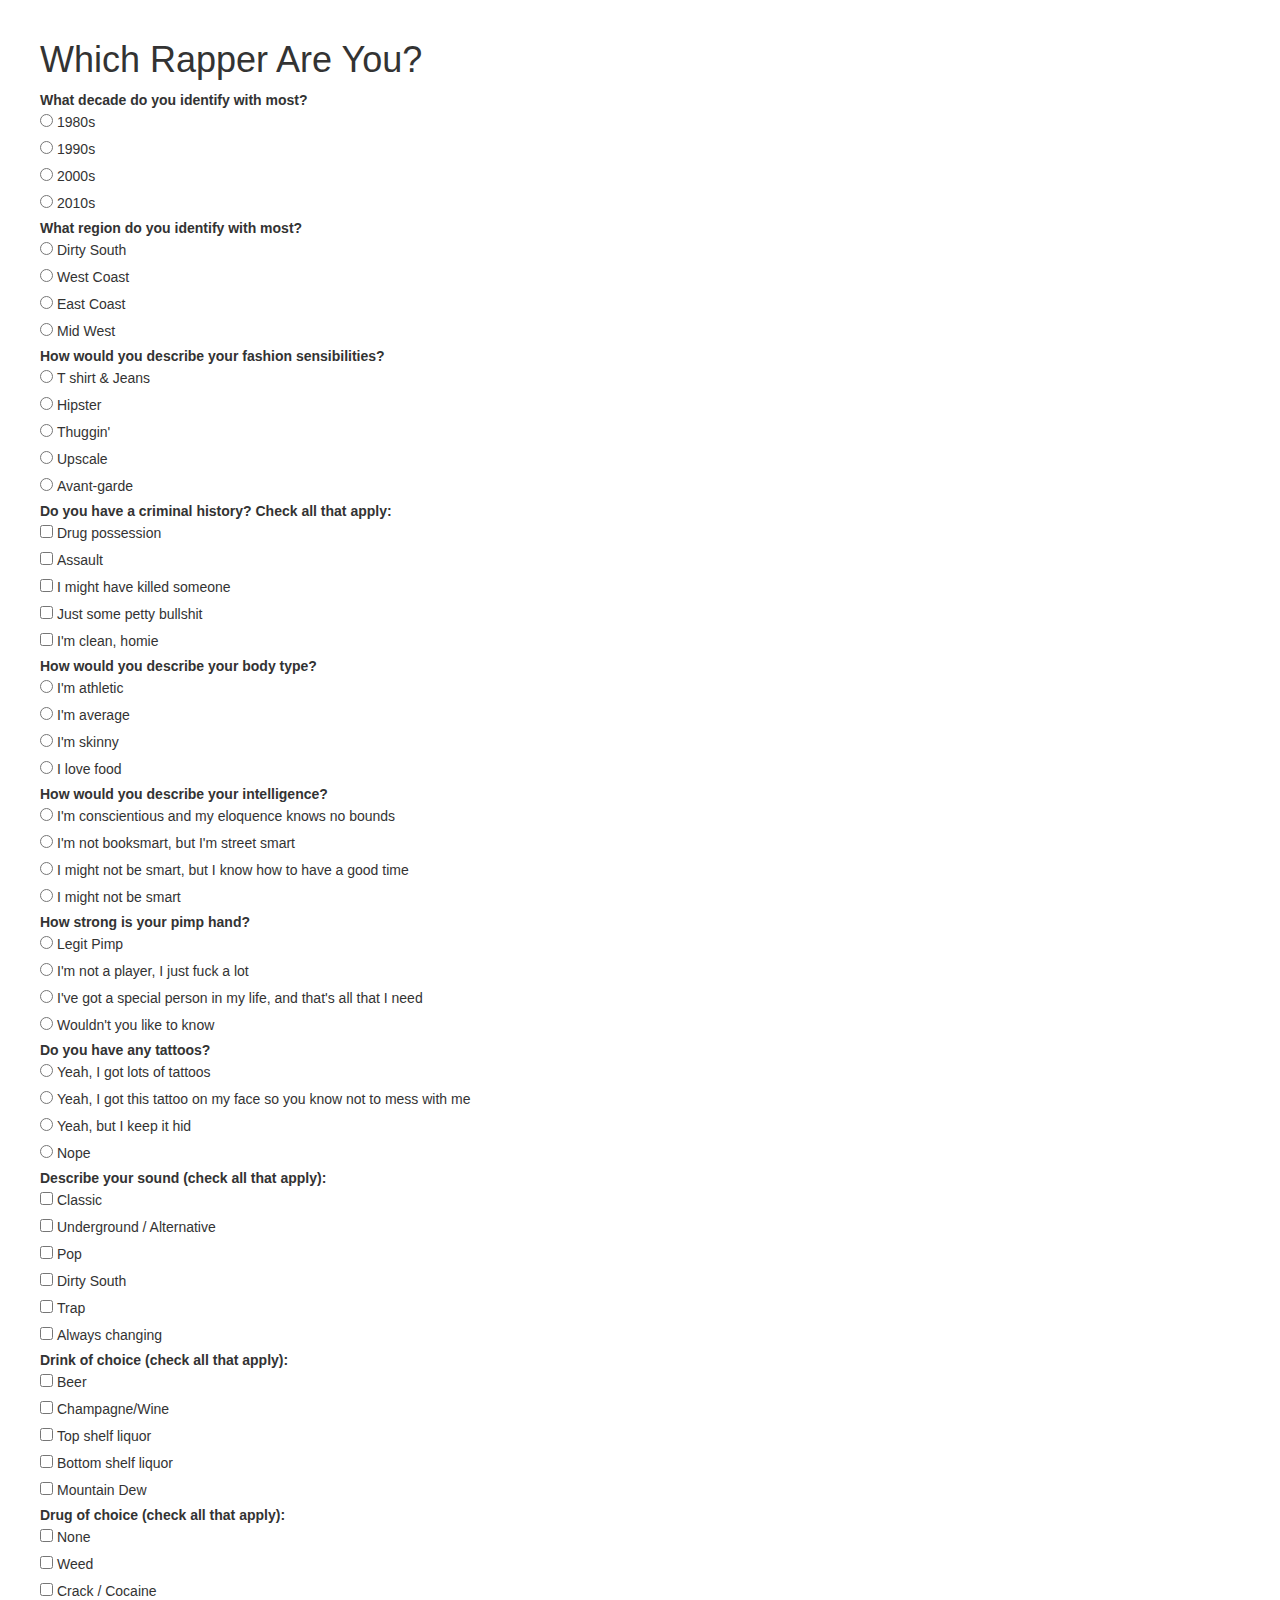
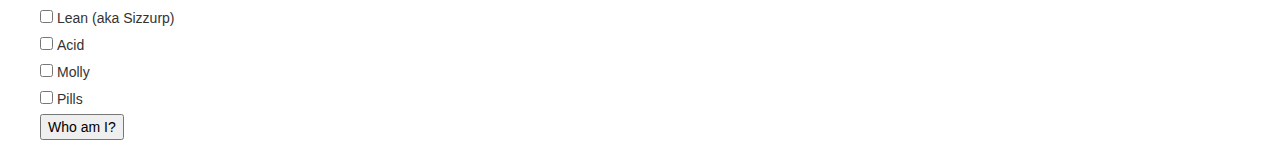
<file: index.html>
<!DOCTYPE html>
<html>
	<head>
		<link href="css/bootstrap.min.css" rel="stylesheet">
		<link href="css/my_style.css" rel="stylesheet">
	</head>
	<body>
		<!--html content-->
		<div id="content">
			<h1>Which Rapper Are You?</h1>
			<form id="inputForm">

				<strong>What decade do you identify with most?</strong><br>
				<!--<input type="radio" name="Decade" id="decade1" value="1970s"><label for="decade1">1970s</label><br>-->
				<input type="radio" name="Decade" id="decade2" value="1980s"><label for="decade2">1980s</label><br>
				<input type="radio" name="Decade" id="decade3" value="1990s"><label for="decade3">1990s</label><br>
				<input type="radio" name="Decade" id="decade4" value="2000s"><label for="decade4">2000s</label><br>
				<input type="radio" name="Decade" id="decade5" value="2010s"><label for="decade5">2010s</label><br>

				<strong>What region do you identify with most?</strong><br>
				<input type="radio" name="Region" id="region1" value="Dirty South"><label for="region1">Dirty South</label><br>
				<input type="radio" name="Region" id="region2" value="West Coast"><label for="region2">West Coast</label><br>
				<input type="radio" name="Region" id="region3" value="East Coast"><label for="region3">East Coast</label><br>
				<input type="radio" name="Region" id="region4" value="Mid West"><label for="region4">Mid West</label><br>

				<strong>How would you describe your fashion sensibilities?</strong><br>
				<input type="radio" name="Fashion" id="fashion1" value="T shirt & Jeans"><label for="fashion1">T shirt & Jeans</label><br>
				<input type="radio" name="Fashion" id="fashion2" value="Hipster"><label for="fashion2">Hipster</label><br>
				<input type="radio" name="Fashion" id="fashion3" value="Thuggin'"><label for="fashion3">Thuggin'</label><br>
				<input type="radio" name="Fashion" id="fashion4" value="Upscale"><label for="fashion4">Upscale</label><br>
				<input type="radio" name="Fashion" id="fashion5" value="Avant-garde"><label for="fashion5">Avant-garde</label><br>

				<strong>Do you have a criminal history?  Check all that apply:</strong><br>
				<input type="checkbox" name="CriminalHistory" id="criminal1" value="Drug possession, Drug dealer"><label for="criminal1">Drug possession</label><br>
				<input type="checkbox" name="CriminalHistory" id="criminal2" value="Assault"><label for="criminal2">Assault</label><br>
				<input type="checkbox" name="CriminalHistory" id="criminal3" value="Might have killed someone"><label for="criminal3">I might have killed someone</label><br>
				<input type="checkbox" name="CriminalHistory" id="criminal4" value="Minor"><label for="criminal4">Just some petty bullshit</label><br>
				<input type="checkbox" name="CriminalHistory" id="criminal5" value="None"><label for="criminal5">I'm clean, homie</label><br>

				<strong>How would you describe your body type?</strong><br>
				<input type="radio" name="Food_Fitness_BodyType" id="fitness1" value="athletic"><label for="fitness1">I'm athletic</label><br>
				<input type="radio" name="Food_Fitness_BodyType" id="fitness2" value="average, stocky"><label for="fitness2">I'm average</label><br>
				<input type="radio" name="Food_Fitness_BodyType" id="fitness3" value="skinny"><label for="fitness3">I'm skinny</label><br>
				<input type="radio" name="Food_Fitness_BodyType" id="fitness4" value="fat"><label for="fitness4">I love food</label><br>

				<strong>How would you describe your intelligence?</strong><br>
				<input type="radio" name="Intelligence" id="intelligence1" value="Smart"><label for="intelligence1">I'm conscientious and my eloquence knows no bounds</label><br>
				<input type="radio" name="Intelligence" id="intelligence2" value="Street smart"><label for="intelligence2">I'm not booksmart, but I'm street smart</label><br>
				<input type="radio" name="Intelligence" id="intelligence3" value="Dumb"><label for="intelligence3">I might not be smart, but I know how to have a good time</label><br>
				<input type="radio" name="Intelligence" id="intelligence4" value="Mentally incompetent"><label for="intelligence4">I might not be smart</label><br>

				<strong>How strong is your pimp hand? </strong><br>
				<input type="radio" name="PimpHand" id="pimp1" value="Legit Pimp"><label for="pimp1">Legit Pimp</label><br>
				<input type="radio" name="PimpHand" id="pimp2" value="Semi-Pimp"><label for="pimp2">I'm not a player, I just fuck a lot</label><br>
				<input type="radio" name="PimpHand" id="pimp3" value="Pussy whipped"><label for="pimp3">I've got a special person in my life, and that's all that I need</label><br>
				<input type="radio" name="PimpHand" id="pimp4" value="no standards"><label for="pimp4">Wouldn't you like to know</label><br>

				<strong>Do you have any tattoos? </strong><br>
				<input type="radio" name="Tattoos" id="tattoos1" value="many"><label for="tattoos1">Yeah, I got lots of tattoos</label><br>
				<input type="radio" name="Tattoos" id="tattoos2" value="facial"><label for="tattoos2">Yeah, I got this tattoo on my face so you know not to mess with me</label><br>
				<input type="radio" name="Tattoos" id="tattoos3" value="a few"><label for="tattoos3">Yeah, but I keep it hid</label><br>
				<input type="radio" name="Tattoos" id="tattoos4" value="none"><label for="tattoos4">Nope</label><br>

				<strong>Describe your sound (check all that apply):</strong><br>
				<input type="checkbox" name="Sound" id="sound1" value="Classic"><label for="sound1">Classic</label><br>
				<input type="checkbox" name="Sound" id="sound2" value="Underground/alternative"><label for="sound2">Underground / Alternative</label><br>
				<input type="checkbox" name="Sound" id="sound3" value="Pop"><label for="sound3">Pop</label><br>
				<input type="checkbox" name="Sound" id="sound4" value="Dirty South"><label for="sound4">Dirty South</label><br>
				<input type="checkbox" name="Sound" id="sound5" value="Trap"><label for="sound5">Trap</label><br>
				<input type="checkbox" name="Sound" id="sound6" value="Always changing"><label for="sound6">Always changing</label><br>

				<strong>Drink of choice  (check all that apply):</strong><br>
				<input type="checkbox" name="DrinkOfChoice" id="drink1" value="Beer"><label for="drink1">Beer</label><br>
				<input type="checkbox" name="DrinkOfChoice" id="drink2" value="Champagne/Wine"><label for="drink2">Champagne/Wine</label><br>
				<input type="checkbox" name="DrinkOfChoice" id="drink3" value="Top shelf liquor"><label for="drink3">Top shelf liquor</label><br>
				<input type="checkbox" name="DrinkOfChoice" id="drink4" value="Bottom shelf liquor"><label for="drink4">Bottom shelf liquor</label><br>
				<input type="checkbox" name="DrinkOfChoice" id="drink5" value="Mountain Dew"><label for="drink5">Mountain Dew</label><br>

				<strong>Drug of choice (check all that apply):</strong><br>
				<input type="checkbox" name="DrugOfChoice" id="drug1" value="None"><label for="drug1">None</label><br>
				<input type="checkbox" name="DrugOfChoice" id="drug2" value="Weed"><label for="drug2">Weed</label><br>
				<input type="checkbox" name="DrugOfChoice" id="drug3" value="Crack"><label for="drug3">Crack / Cocaine</label><br>
				<input type="checkbox" name="DrugOfChoice" id="drug4" value="Lean"><label for="drug4">Lean (aka Sizzurp)</label><br>
				<input type="checkbox" name="DrugOfChoice" id="drug5" value="Acid"><label for="drug5">Acid</label><br>
				<input type="checkbox" name="DrugOfChoice" id="drug6" value="Molly"><label for="drug6">Molly</label><br>
				<input type="checkbox" name="DrugOfChoice" id="drug7" value="Pills"><label for="drug7">Pills</label><br>
			</form>
			<button id="submitButton">Who am I?</button>
			<div id="results"></div>
		</div>

		<!--scripts-->
		<script type="text/javascript" src="lib/jquery-1.10.2.min.js"></script>
		<!--<script type="text/javascript" src="js/bootstrap.min.js"></script>-->
		
		<!--<script type="text/javascript" src="src/params.js"></script>-->
		<!--<script type="text/javascript" src="src/manhattan_distance.js"></script>-->
		<script type="text/javascript" src="src/matches.js"></script>
		<script type="text/javascript" src="src/parse.js"></script>
		<script type="text/javascript" src="src/parse_tester.js"></script>
		<script type="text/javascript" src="src/input.js"></script>
		<script type="text/javascript" src="main.js"></script>
		<!-- for ALL in one script -->
		<!--
		<script src="all.js"></script>
		<script>
			doAll();
		</script>
		-->
	</body>
</html>
</file>
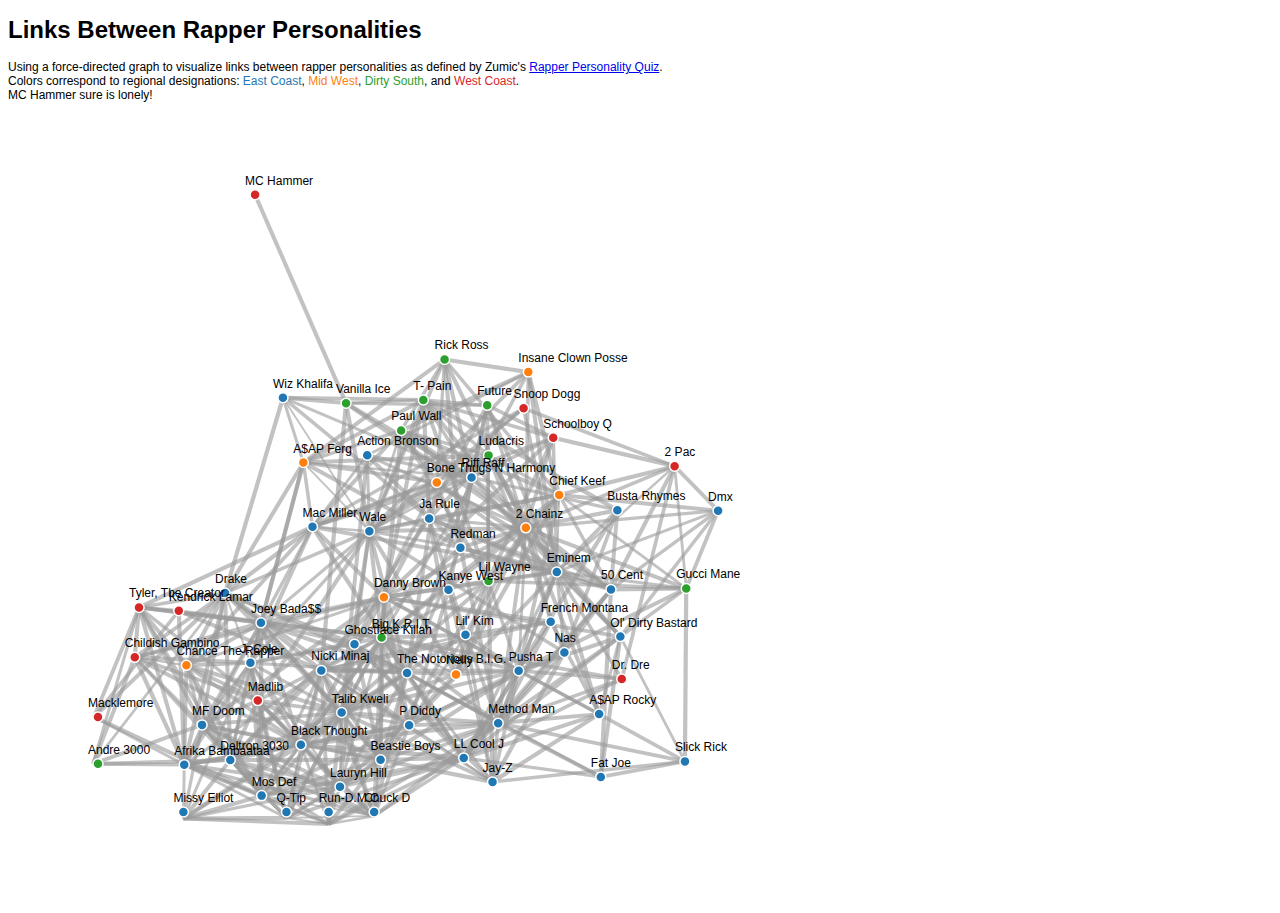
<file: usdivad/forceconnections.html>
<!--Using Mike Bostock's template http://bl.ocks.org/mbostock/4062045-->
<!DOCTYPE html>
<meta charset="utf-8">
<style>
  body {
      font: 12px sans-serif;
    }

  .node {
    stroke: #fff;
    stroke-width: 1.5px;
  }

  .link {
    stroke: #999;
    stroke-opacity: .6;
  }

  #des1 {
    color: #1f77b4;
  }

  #des2 {
    color: #ff7f0e;
  }

  #des3 {
    color: #2ca02c;
  }

  #des4 {
    color: #d62728;
  }

</style>
<html>
<title>Links between rapper personalities</title>
<body>
  <div id="header">
    <h1>Links Between Rapper Personalities</h1>
    <div>
      Using a force-directed graph to visualize links between rapper personalities as defined by Zumic's <a href="http://zumic.com/rapper-personality-quiz/" target="_blank">Rapper Personality Quiz</a>.<br>
      Colors correspond to regional designations: <span class="designation" id="des1">East Coast</span>, <span class="designation" id="des2">Mid West</span>, <span class="designation" id="des3">Dirty South</span>, and <span class="designation" id="des4">West Coast</span>.
      <br>MC Hammer sure is lonely!
      <!--<br>Hover over a node to see which rapper it represents!-->
    </div>
  </div>
<script src="lib/d3.v3.min.js"></script>
<script src="visualize.js"></script>
<script>
  window.onload = function(){
      visualize_links();
  };
</script>
</body>
</html>
</file>
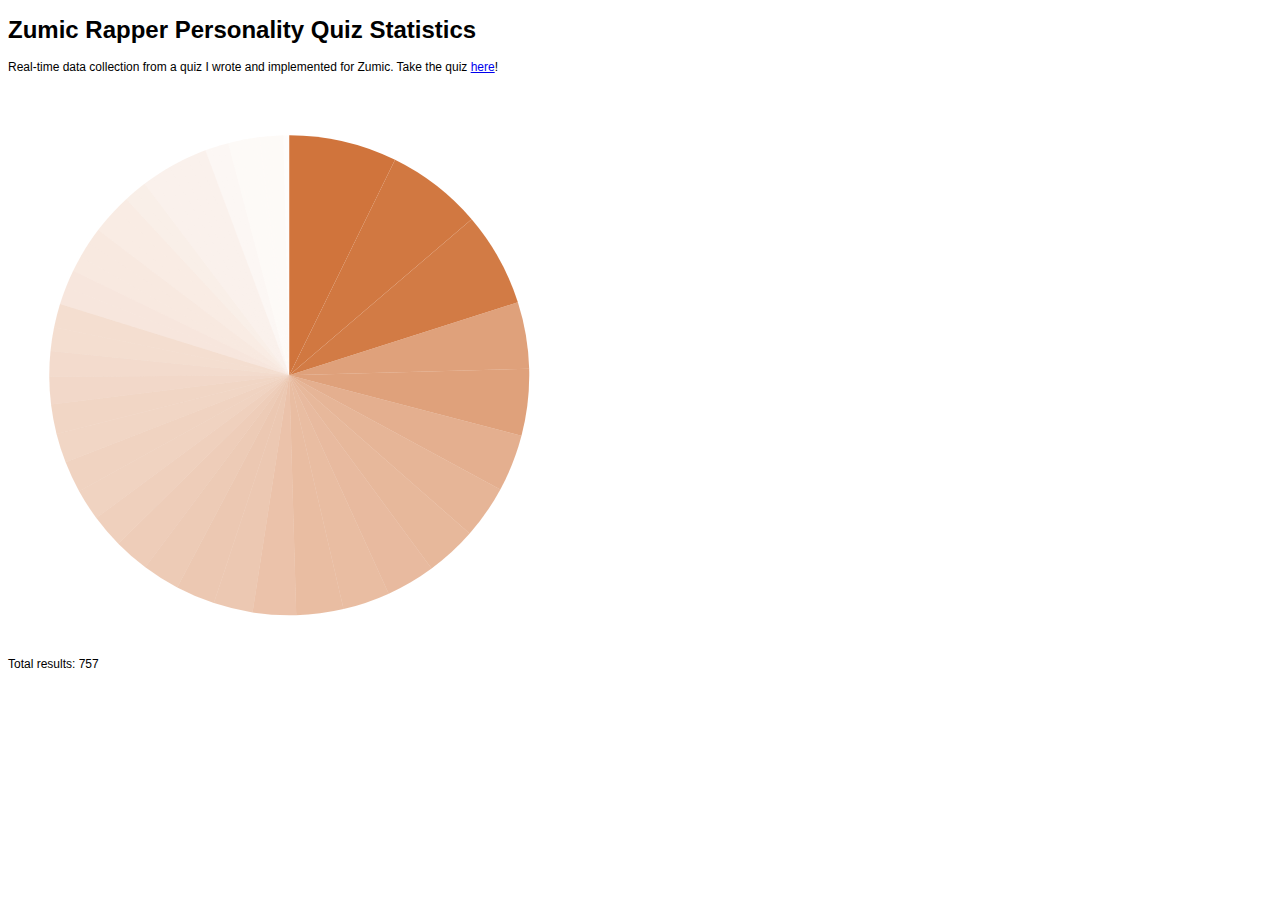
<file: usdivad/tallyho.html>
<!DOCTYPE html>
<meta charset="utf-8">
<style>
	body {
		font: 12px sans-serif;
	}

	#header {
		margin-bottom: 20px;
	}

	.chart rect {
		fill: "#4682B4";
	}

	.chart text {
		fill: white;
		font: 10px;
		text-anchor: start;
	}

	.chart {
		margin-bottom: 10px;
	}

	.arc path {
		stroke: "#fff";
		stroke-width: 6;
	}


	#results {
		margin-top: -75px;
	}

	.node {
	  stroke: #fff;
	  stroke-width: 1.5px;
	}

	.link {
	  stroke: #999;
	  stroke-opacity: .6;
	}

</style>
<html>
<title>Tally ho!</title>
<body>
	<div id="header">
		<h1>Zumic Rapper Personality Quiz Statistics</h1>
		<div>Real-time data collection from a quiz I wrote and implemented for Zumic. Take the quiz <a href="http://zumic.com/rapper-personality-quiz/" target="_blank">here</a>!</div>
	</div>
	<svg class="chart"></svg>
	<div id="results"></div>
<script src="lib/jquery-1.10.2.min.js"></script>
<script src="lib/d3.v3.min.js"></script>

<script src="tally.js"></script>
<script src="visualize.js"></script>
<script>
	
	//Let's go
	$(window).load(function() {
		//visualize_links();
		tally();
		//viz_test();
	});


</script>
</body>
</html>
</file>
<file: css/my_style.css>
body {
  padding-top: 0px;
}
#content {
  padding: 20px 40px;
  text-align: left;
}
label {
	font-weight: normal;
	padding-left: 4px;
}
</file>
